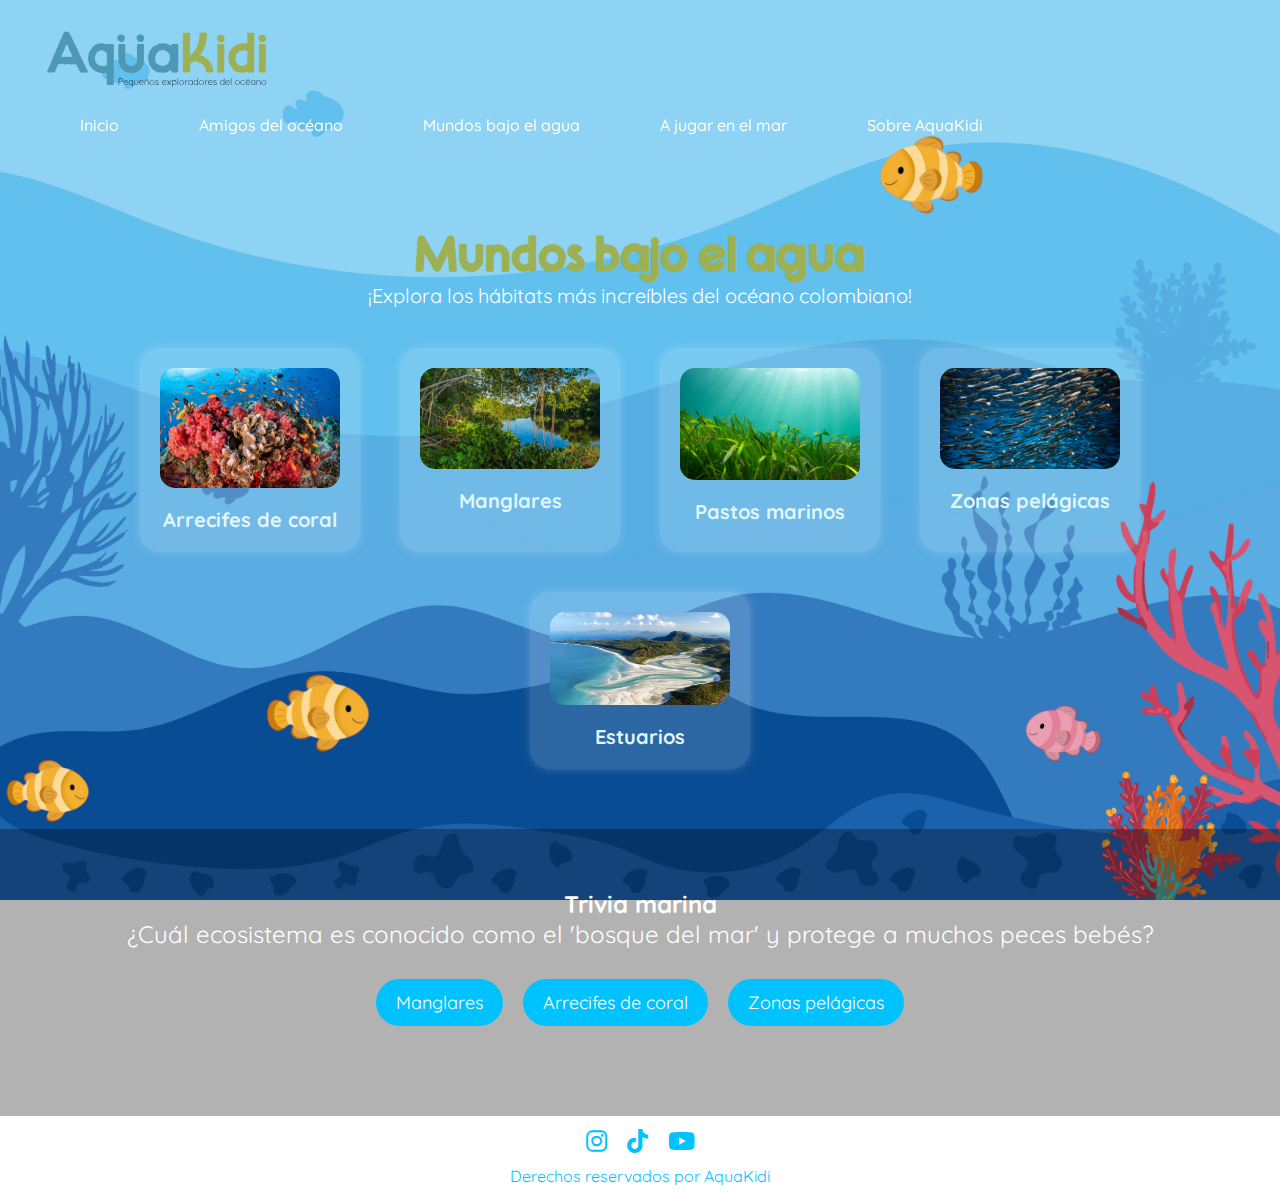
<file: mundos.html>
<!doctype html>
<html lang="es">
<head>
  <meta charset="UTF-8">
  <title>Mundos bajo el agua | AquaKidi</title>
  <link rel="stylesheet" href="css/mundos.css">
  <link rel="preconnect" href="https://fonts.googleapis.com">
	<link rel="icon" href="img/faviconak.svg" type="image/x-icon" /><link rel="icon" href="favicon.ico" type="image/x-icon" />
  <link rel="preconnect" href="https://fonts.gstatic.com" crossorigin>
  <link href="https://fonts.googleapis.com/css2?family=Quicksand:wght@300..700&display=swap" rel="stylesheet">
  <link rel="stylesheet" href="https://cdnjs.cloudflare.com/ajax/libs/font-awesome/6.5.0/css/all.min.css">
</head>
<body>
  <div class="bubble-container"></div>

  <header>
    <div class="logo">
      <img src="img/Logonegro.svg" alt="Logo de AquaKidi" />
    </div>
    <nav>
      <ul>
        <li><a href="index.html">Inicio</a></li>
        <li><a href="amigos.html">Amigos del océano</a></li>
        <li><a href="#mundos.html">Mundos bajo el agua</a></li>
        <li><a href="#">A jugar en el mar</a></li>
        <li><a href="sobreaquakidi.html">Sobre AquaKidi</a></li>
      </ul>
    </nav>
  </header>

  <main>
    <section class="galeria">
  <h2>Mundos bajo el agua</h2>
  <p>¡Explora los hábitats más increíbles del océano colombiano!</p>
  <div class="cards">
    <div class="card" data-habitat="coral">
      <img src="img/arrecifes.jpg" alt="Arrecifes de coral">
      <h3>Arrecifes de coral</h3>
    </div>
    <div class="card" data-habitat="manglar">
      <img src="img/manglares.jpg" alt="Manglares">
      <h3>Manglares</h3>
    </div>
    <div class="card" data-habitat="pasto">
      <img src="img/pastos.png" alt="Pastos marinos">
      <h3>Pastos marinos</h3>
    </div>
    <div class="card" data-habitat="pelagica">
      <img src="img/pelagicas.jpg" alt="Zonas pelágicas">
      <h3>Zonas pelágicas</h3>
    </div>
    <div class="card" data-habitat="estuario">
      <img src="img/estuario.jpg" alt="Estuarios">
      <h3>Estuarios</h3>
    </div>
  </div>
</section>

<!-- Nueva sección para mostrar info del hábitat -->
<section id="info-habitat" class="info-habitat"></section>

    <section class="trivia">
  <h2>Trivia marina</h2>
  <div id="pregunta"></div>
  <div id="opciones"></div>
  <div id="resultado"></div>

  <div class="reiniciar-contenedor" style="display: none;">
    <img src="img/pececillo.png" alt="Pececito guía" class="personaje-volver">
    <button id="reiniciarTrivia" class="reiniciar-btn">
      <i class="fa-solid fa-rotate-right"></i> ¡Otra ronda, capitán!
    </button>
  </div>
</section>
	  
  </main>

  <footer>
    <div class="social">
      <a href="#"><i class="fab fa-instagram"></i></a>
      <a href="#"><i class="fab fa-tiktok"></i></a>
      <a href="#"><i class="fab fa-youtube"></i></a>
    </div>
    <p>Derechos reservados por AquaKidi</p>
  </footer>

  <!-- JS -->
  <script src="js/mundos.js"></script>
</body>
</html>
</file>
<file: css/mundos.css>
@charset "UTF-8";
* {
  margin: 0;
  box-sizing: border-box;
  padding: 0;
}

@font-face {
  font-family: 'Omels';
  src: url("../fonts/Omels.woff2") format('woff2'),
       url("../fonts/Omels.woff") format('woff');
  font-weight: normal;
  font-style: normal;
}

body {
  font-family: "Quicksand", sans-serif;
  font-weight: 400;
  display: flex;
  flex-direction: column;
  min-height: 100vh;
  background-image: url(../img/fondoinicio.jpg);
  background-size: cover;
  background-position: center;
  background-attachment: fixed;
  animation: moveWater 20s ease-in-out infinite;
}

.bubble-container {
  position: fixed;
  width: 100%;
  height: 100%;
  top: 0;
  left: 0;
  pointer-events: none;
  overflow: hidden;
  z-index: 0;
}

.floating-bubble {
  position: absolute;
  bottom: -20px;
  border-radius: 50%;
  opacity: 0.4;
  background-color: rgba(173, 216, 230, 0.5);
  animation: float-up linear infinite;
}

header {
  display: flex;
  justify-content: space-between;
  align-items: center;
  padding: 20px 40px;
  flex-wrap: wrap;
  position: sticky;
  z-index: 10;
}

.logo {
  display: flex;
  align-items: center;
}

.logo img {
  max-width: 240px;
  height: auto;
}

nav {
  padding: 20px;
}

nav ul {
  list-style: none;
  display: flex;
  justify-content: flex-end;
  flex-wrap: wrap;
  gap: 40px;
}

nav a {
  font-family: "Quicksand", sans-serif;
  font-size: 16px;
  font-weight: 500;
  color: #FFFFFF;
  padding: 10px 20px;
  border-radius: 50px;
  text-decoration: none;
  transition: background-color 0.3s ease;
  position: relative;
}

nav a:hover {
  background-color: #0d415d;
}

.bubble {
  position: absolute;
  width: 12px;
  height: 12px;
  border-radius: 50%;
  background-color: rgba(173, 216, 230, 0.6);
  pointer-events: none;
  z-index: 2;
  left: 50%;
  top: 50%;
  box-shadow: 0 0 10px rgba(173, 216, 230, 0.6);
}


.galeria {
  padding: 60px 20px;
  text-align: center;
  color: #ffffff;
}

.galeria h2 {
  font-family: 'Omels';
  font-size: 48px;
  color: #9db154;
}

.galeria p {
  font-size: 20px;
  margin-bottom: 40px;
}

.cards {
  display: flex;
  flex-wrap: wrap;
  justify-content: center;
  gap: 40px;
}

.card {
  background-color: rgba(255, 255, 255, 0.15);
  border-radius: 20px;
  padding: 20px;
  width: 220px;
  cursor: pointer;
  transition: transform 0.3s ease;
  box-shadow: 0 0 10px rgba(255,255,255,0.2);
}

.card:hover {
  transform: scale(1.05);
}

.card img {
  width: 100%;
  border-radius: 15px;
  margin-bottom: 15px;
}

.card h3 {
  font-size: 20px;
  color: #e0f7fa;
}

.info-habitat {
	display: none;
  margin: 2rem auto;
  max-width: 800px;
  padding: 1rem;
  background-color: #e6f9ff;
  border-radius: 10px;
  text-align: center;
	opacity: 0;
	transition: opacity 0.5s ease;
}

.info-habitat.visible {
  display: block;
  opacity: 1;
}

.info-habitat img {
  max-width: 100%;
  border-radius: 10px;
  margin-bottom: 1rem;
}

.info-habitat h3 {
  font-size: 1.8rem;
  margin-bottom: 0.5rem;
}

.info-habitat p {
  font-size: 1.2rem;
}

.volver-btn {
  margin-top: 1.5rem;
  padding: 0.8rem 1.2rem;
  background-color: #00bcd4;
  color: white;
  border: none;
  border-radius: 8px;
  font-size: 1rem;
  cursor: pointer;
  transition: background-color 0.3s ease;
}

.volver-btn:hover {
  background-color: #0097a7;
}

.volver-contenedor {
  margin-top: 2rem;
  display: flex;
  align-items: center;
  justify-content: center;
  gap: 1rem;
  flex-wrap: wrap;
}

.personaje-volver {
  width: 60px;
  height: auto;
  animation: flotar 2s ease-in-out infinite;
}

@keyframes flotar {
  0% { transform: translateY(0); }
  50% { transform: translateY(-5px); }
  100% { transform: translateY(0); }
}

.volver-btn {
  padding: 0.8rem 1.4rem;
  background-color: #00bcd4;
  color: white;
  border: none;
  border-radius: 12px;
  font-size: 1rem;
  cursor: pointer;
  transition: background-color 0.3s ease;
  font-family: 'Quicksand', sans-serif;
  display: flex;
  align-items: center;
  gap: 0.5rem;
}

.volver-btn:hover {
  background-color: #0097a7;
}
/* Trivia */
.trivia {
  background-color: rgba(0,0,0,0.3);
  padding: 60px 20px;
  color: #ffffff;
  text-align: center;
}

#pregunta {
  font-size: 24px;
  margin-bottom: 20px;
}

#opciones button {
  background-color: #00c2ff;
  border: none;
  color: #fff;
  font-size: 18px;
  padding: 12px 20px;
  margin: 10px;
  border-radius: 30px;
  cursor: pointer;
  transition: background-color 0.3s;
}

#opciones button:hover {
  background-color: #008bb5;
}

#resultado {
  font-size: 22px;
  margin-top: 20px;
  font-weight: bold;
}

.galeria {
  padding: 60px 20px;
  text-align: center;
  color: #ffffff;
}

.galeria h2 {
  font-family: 'Omels';
  font-size: 48px;
  color: #9db154;
}

.galeria p {
  font-size: 20px;
  margin-bottom: 40px;
}

.cards {
  display: flex;
  flex-wrap: wrap;
  justify-content: center;
  gap: 40px;
}

.card {
  background-color: rgba(255, 255, 255, 0.15);
  border-radius: 20px;
  padding: 20px;
  width: 220px;
  cursor: pointer;
  transition: transform 0.3s ease;
  box-shadow: 0 0 10px rgba(255,255,255,0.2);
}

.card:hover {
  transform: scale(1.05);
}

.card img {
  width: 100%;
  border-radius: 15px;
  margin-bottom: 15px;
}

.card h3 {
  font-size: 20px;
  color: #e0f7fa;
}

/* Trivia */
.trivia {
  background-color: rgba(0,0,0,0.3);
  padding: 60px 20px;
  color: #ffffff;
  text-align: center;
}

#pregunta {
  font-size: 24px;
  margin-bottom: 20px;
}

#opciones button {
  background-color: #00c2ff;
	 font-family: 'Quicksand', sans-serif;;
  border: none;
  color: #fff;
  font-size: 18px;
  padding: 12px 20px;
  margin: 10px;
  border-radius: 30px;
  cursor: pointer;
  transition: background-color 0.3s;
}

#opciones button:hover {
  background-color: #008bb5;
}

#resultado {
  font-size: 22px;
  margin-top: 20px;
  font-weight: bold;
}

.reiniciar-contenedor {
  margin-top: 2rem;
  display: flex;
  align-items: center;
  justify-content: center;
  gap: 1rem;
  flex-wrap: wrap;
}

.reiniciar-btn {
  padding: 0.8rem 1.4rem;
  background-color: #4caf50;
  color: white;
  border: none;
  border-radius: 12px;
  font-size: 1rem;
  cursor: pointer;
  font-family: 'Quicksand', sans-serif;
  display: flex;
  align-items: center;
  gap: 0.5rem;
  transition: background-color 0.3s ease;
}

.reiniciar-btn:hover {
  background-color: #388e3c;
}

.personaje-volver {
  width: 60px;
  height: auto;
  animation: flotar 2s ease-in-out infinite;
}

@keyframes flotar {
  0% { transform: translateY(0); }
  50% { transform: translateY(-5px); }
  100% { transform: translateY(0); }
}


footer {
  text-align: center;
  padding: 10px;
  color: #00c2ff;
}

footer .social {
  display: flex;
  justify-content: center;
  gap: 20px;
  margin-bottom: 10px;
}

footer .social a {
  font-size: 24px;
  color: #00c2ff;
  text-decoration: none;
  transition: color 0.3s;
}

footer .social a:hover {
  color: #008bb5;
}
</file>
